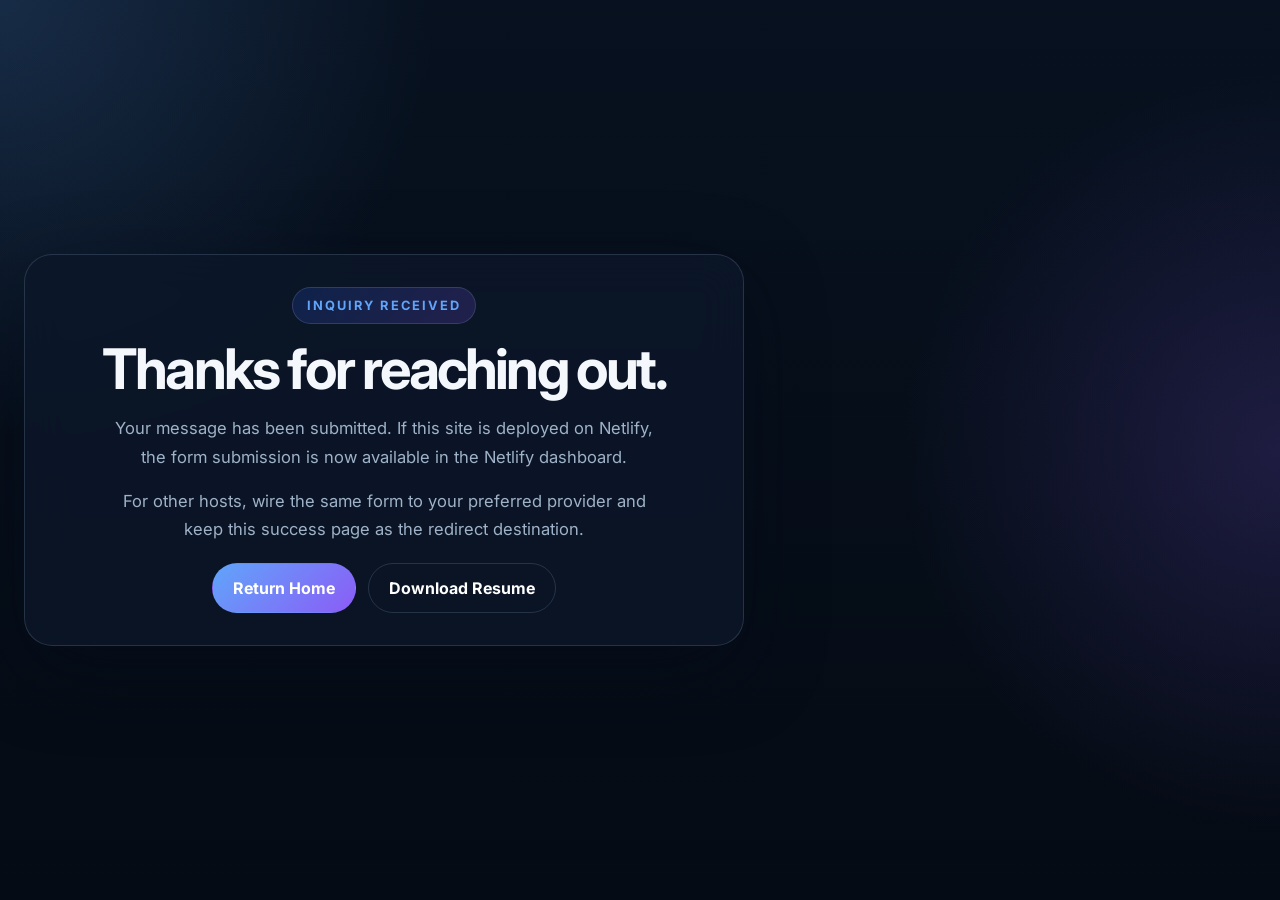
<file: success.html>
<!DOCTYPE html>
<html lang="en">
<head>
<meta charset="UTF-8">
<meta name="viewport" content="width=device-width, initial-scale=1.0">
<title>Inquiry Sent | Subrat Kumar Biswal</title>
<link rel="icon" href="favicon.svg" type="image/svg+xml">
<link rel="preconnect" href="https://fonts.googleapis.com">
<link rel="preconnect" href="https://fonts.gstatic.com" crossorigin>
<link href="https://fonts.googleapis.com/css2?family=Inter:wght@400;600;700;800&display=swap" rel="stylesheet">
<style>
  :root {
    color-scheme: dark;
    --bg: #07111f;
    --surface: rgba(12, 23, 42, 0.8);
    --line: rgba(165, 188, 219, 0.18);
    --text: #f4f7fb;
    --muted: #9fb2c8;
    --primary: #60a5fa;
    --accent: #8b5cf6;
  }

  * {
    box-sizing: border-box;
    margin: 0;
    padding: 0;
  }

  body {
    align-items: center;
    background:
      radial-gradient(circle at top left, rgba(96, 165, 250, 0.18), transparent 28%),
      radial-gradient(circle at right, rgba(139, 92, 246, 0.18), transparent 28%),
      linear-gradient(180deg, #07111f 0%, #050b14 100%);
    color: var(--text);
    display: grid;
    font-family: "Inter", sans-serif;
    min-height: 100vh;
    padding: 24px;
  }

  .card {
    backdrop-filter: blur(22px);
    background: var(--surface);
    border: 1px solid var(--line);
    border-radius: 28px;
    box-shadow: 0 24px 80px rgba(4, 11, 25, 0.45);
    max-width: 720px;
    padding: 32px;
    text-align: center;
    width: 100%;
  }

  .pill {
    background: linear-gradient(135deg, rgba(37, 99, 235, 0.18), rgba(139, 92, 246, 0.18));
    border: 1px solid var(--line);
    border-radius: 999px;
    color: var(--primary);
    display: inline-block;
    font-size: 0.8rem;
    font-weight: 700;
    letter-spacing: 0.16em;
    margin-bottom: 16px;
    padding: 10px 14px;
    text-transform: uppercase;
  }

  h1 {
    font-size: clamp(2rem, 5vw, 3.5rem);
    letter-spacing: -0.05em;
    line-height: 1.05;
    margin-bottom: 16px;
  }

  p {
    color: var(--muted);
    font-size: 1.04rem;
    line-height: 1.7;
    margin: 0 auto 16px;
    max-width: 56ch;
  }

  .actions {
    display: flex;
    flex-wrap: wrap;
    gap: 12px;
    justify-content: center;
    margin-top: 20px;
  }

  a {
    border: 1px solid var(--line);
    border-radius: 999px;
    color: white;
    display: inline-flex;
    font-weight: 700;
    padding: 14px 20px;
    text-decoration: none;
  }

  a.primary {
    background: linear-gradient(135deg, var(--primary), var(--accent));
    border-color: transparent;
  }
</style>
</head>
<body>
  <main class="card">
    <span class="pill">Inquiry Received</span>
    <h1>Thanks for reaching out.</h1>
    <p>Your message has been submitted. If this site is deployed on Netlify, the form submission is now available in the Netlify dashboard.</p>
    <p>For other hosts, wire the same form to your preferred provider and keep this success page as the redirect destination.</p>
    <div class="actions">
      <a class="primary" href="index.html#home">Return Home</a>
      <a href="resume-subrat-kumar-biswal.txt" download>Download Resume</a>
    </div>
  </main>
</body>
</html>
</file>
